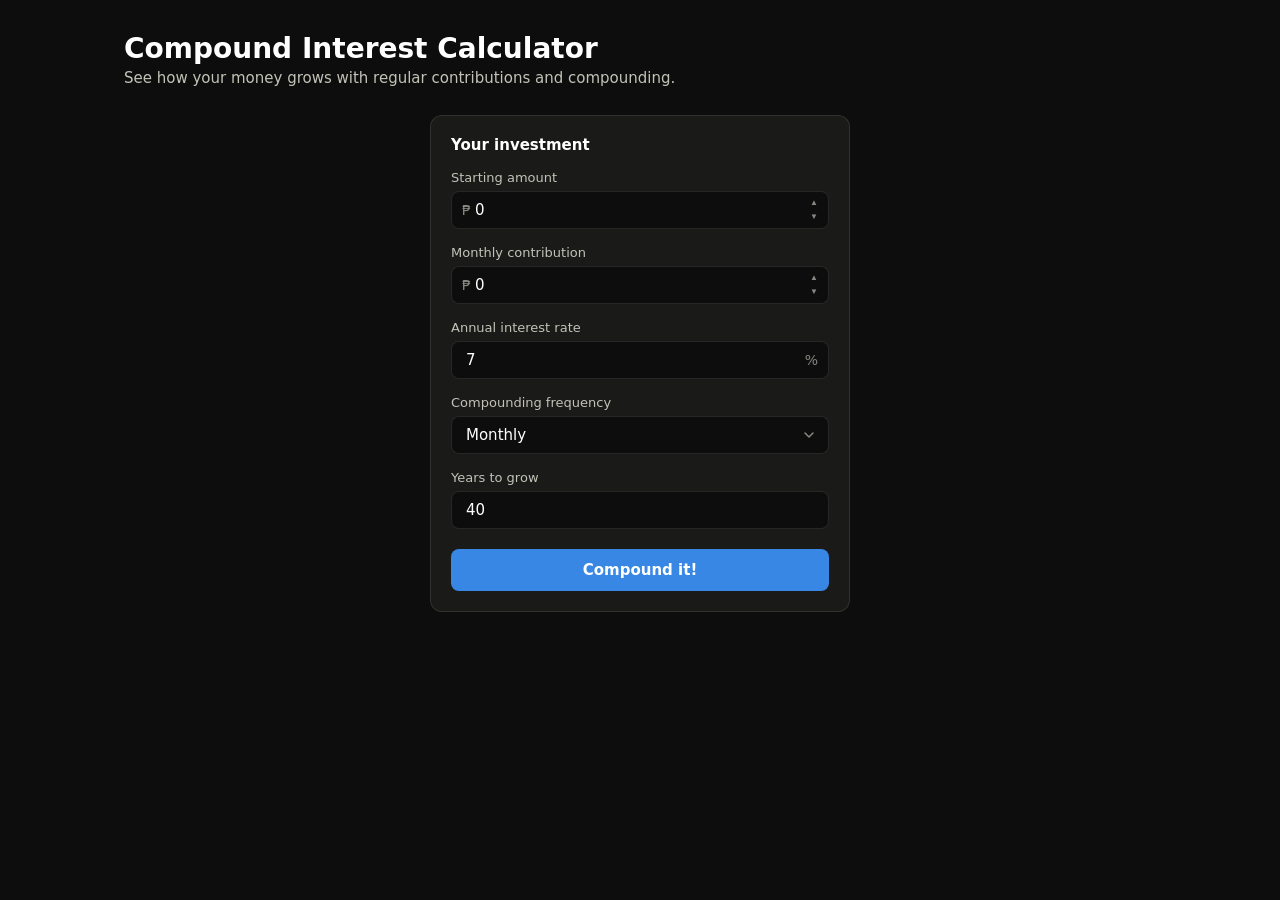
<file: index.html>
<!doctype html>
<html lang="en">
<head>
<meta charset="UTF-8" />
<meta name="viewport" content="width=device-width, initial-scale=1.0" />
<title>Compound Interest Calculator</title>
<link rel="stylesheet" href="style.css" />
</head>
<body>
<div class="app">

  <header class="app-header">
    <h1>Compound Interest Calculator</h1>
    <p class="subtitle">See how your money grows with regular contributions and compounding.</p>
  </header>

  <div class="layout">

    <form class="inputs-card" id="inputs-form" autocomplete="off">
      <h2 class="card-title">Your investment</h2>

      <label class="field">
        <span class="field-label">Starting amount</span>
        <div class="field-input">
          <span class="prefix">₱</span>
          <input type="text" id="principal" value="0" inputmode="decimal" />
          <div class="stepper">
            <button type="button" class="stepper-btn" data-target="principal" data-dir="1" aria-label="Increase by 1,000" tabindex="-1">▲</button>
            <button type="button" class="stepper-btn" data-target="principal" data-dir="-1" aria-label="Decrease by 1,000" tabindex="-1">▼</button>
          </div>
        </div>
      </label>

      <label class="field">
        <span class="field-label">Monthly contribution</span>
        <div class="field-input">
          <span class="prefix">₱</span>
          <input type="text" id="contribution" value="0" inputmode="decimal" />
          <div class="stepper">
            <button type="button" class="stepper-btn" data-target="contribution" data-dir="1" aria-label="Increase by 1,000" tabindex="-1">▲</button>
            <button type="button" class="stepper-btn" data-target="contribution" data-dir="-1" aria-label="Decrease by 1,000" tabindex="-1">▼</button>
          </div>
        </div>
      </label>

      <label class="field">
        <span class="field-label">Annual interest rate</span>
        <div class="field-input">
          <input type="number" id="rate" min="0" step="1" value="7" inputmode="decimal" />
          <span class="suffix">%</span>
        </div>
      </label>

      <label class="field">
        <span class="field-label">Compounding frequency</span>
        <div class="field-input">
          <select id="frequency">
            <option value="1">Annually</option>
            <option value="2">Semi-annually</option>
            <option value="4">Quarterly</option>
            <option value="12" selected>Monthly</option>
            <option value="365">Daily</option>
          </select>
        </div>
      </label>

      <label class="field">
        <span class="field-label">Years to grow</span>
        <div class="field-input">
          <input type="number" id="years" min="0" max="60" step="1" value="40" inputmode="numeric" />
        </div>
      </label>

      <button class="compound-btn" id="compound-btn" type="submit">Compound it!</button>

    </form>

    <div class="results" id="results" hidden>

      <div class="stat-tiles">
        <div class="stat-tile hero">
          <span class="stat-label">Final balance</span>
          <span class="stat-value" id="stat-balance">$0</span>
        </div>
        <div class="stat-tile">
          <span class="stat-label">Total contributed</span>
          <span class="stat-value" id="stat-contributed">$0</span>
        </div>
        <div class="stat-tile">
          <span class="stat-label">Total interest earned</span>
          <span class="stat-value" id="stat-interest">$0</span>
        </div>
      </div>

      <div class="chart-card viz-root">
        <div class="chart-header">
          <h2 class="card-title">Growth over time</h2>
          <ul class="legend" id="legend">
            <li><span class="legend-swatch" data-series="1"></span>Contributions</li>
            <li><span class="legend-swatch" data-series="2"></span>Interest earned</li>
          </ul>
        </div>

        <div class="chart-wrap">
          <svg id="chart" viewBox="0 0 800 480" preserveAspectRatio="xMidYMid meet" role="img" aria-label="Balance growth over time, split into contributions and interest earned"></svg>
        </div>

        <div class="point-panel" id="point-panel">
          <div class="point-year" id="tooltip-year"></div>
          <div class="tooltip-row">
            <span class="tooltip-key" data-series="1"></span>
            <span class="tooltip-label">Total invested</span>
            <span class="tooltip-value" id="tooltip-contrib"></span>
          </div>
          <div class="tooltip-row">
            <span class="tooltip-key" data-series="2"></span>
            <span class="tooltip-label">Interest earned</span>
            <span class="tooltip-value" id="tooltip-interest"></span>
          </div>
          <div class="tooltip-row tooltip-total">
            <span class="tooltip-label">Balance</span>
            <span class="tooltip-value" id="tooltip-balance"></span>
          </div>
        </div>

        <blockquote class="quote">
          <p>&ldquo;Compound interest is the eighth wonder of the world. He who understands it, earns it&hellip; he who doesn&rsquo;t&hellip; pays it.&rdquo;</p>
          <cite>&mdash; Albert Einstein</cite>
        </blockquote>

        <button class="table-toggle" id="table-toggle" type="button" aria-expanded="false">Show year-by-year table</button>

        <div class="table-wrap" id="table-wrap" hidden>
          <table id="data-table">
            <thead>
              <tr>
                <th scope="col">Year</th>
                <th scope="col">Contributions</th>
                <th scope="col">Interest earned</th>
                <th scope="col">Ending balance</th>
              </tr>
            </thead>
            <tbody id="data-table-body"></tbody>
          </table>
        </div>
      </div>

      <div class="freedom-card viz-root">
        <span class="freedom-label">Monthly Passive Income</span>
        <div class="reveal-zone" id="reveal-tile">
          <span class="stat-value reveal-value" id="stat-passive-income">Tap to reveal</span>
          <span class="reveal-hint" id="reveal-hint">🤑 Tap to see your monthly income 🤑</span>
        </div>
        <p class="freedom-copy" id="freedom-copy" hidden>Using the 4% rule, here's how much passive income your final balance could pay you every month - without ever touching the principal.</p>
        <div class="freedom-reveal-content" id="freedom-reveal-content" hidden>
          <a class="compound-btn freedom-btn" href="freedom.html">Calculate Freedom Number</a>
        </div>
      </div>

    </div>

  </div>

</div>

<script src="script.js"></script>
</body>
</html>
</file>
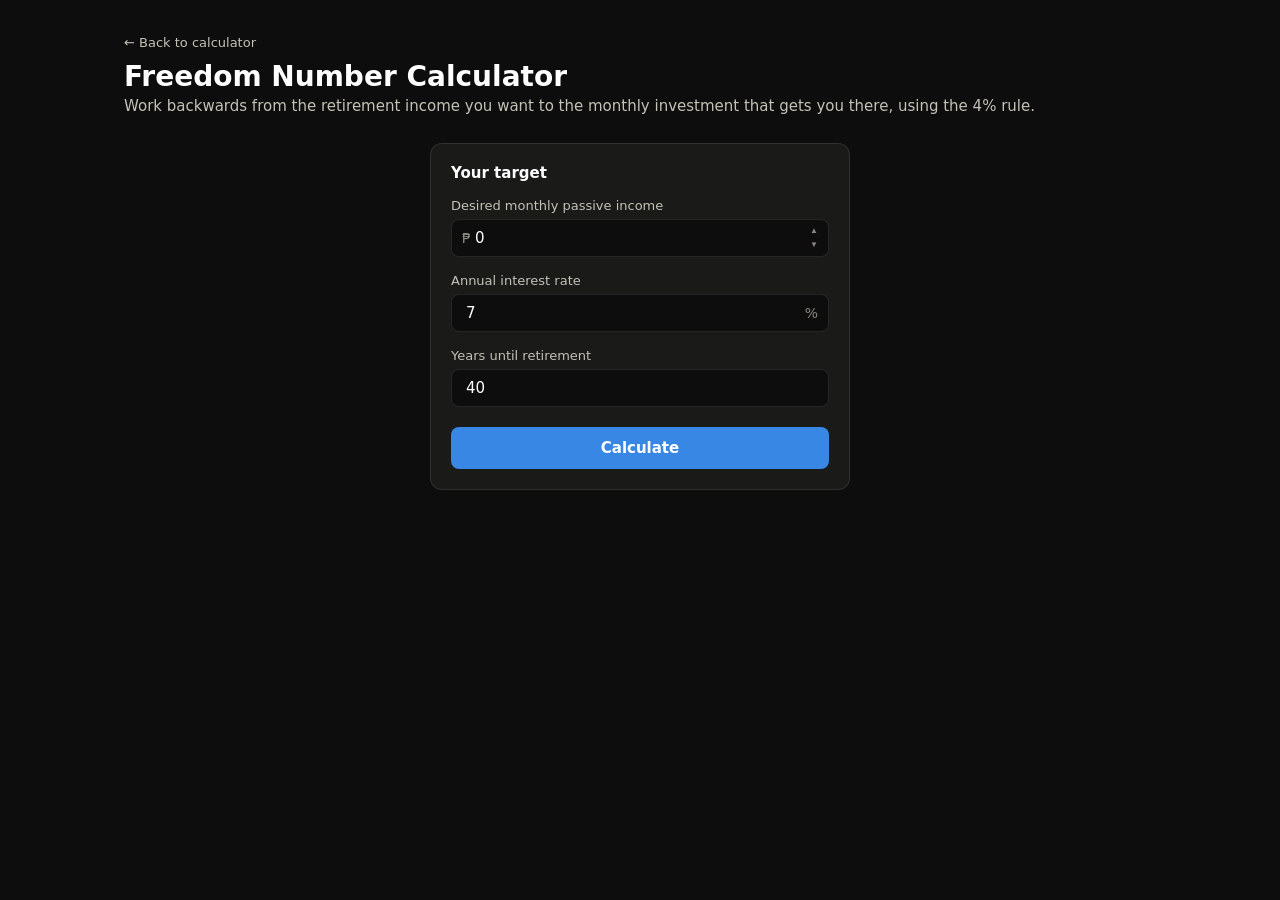
<file: freedom.html>
<!doctype html>
<html lang="en">
<head>
<meta charset="UTF-8" />
<meta name="viewport" content="width=device-width, initial-scale=1.0" />
<title>Freedom Number Calculator</title>
<link rel="stylesheet" href="style.css" />
</head>
<body>
<div class="app">

  <header class="app-header">
    <a class="back-link" href="index.html">&larr; Back to calculator</a>
    <h1>Freedom Number Calculator</h1>
    <p class="subtitle">Work backwards from the retirement income you want to the monthly investment that gets you there, using the 4% rule.</p>
  </header>

  <div class="layout freedom-layout" id="freedom-layout">

    <form class="inputs-card" id="inputs-form" autocomplete="off">
      <h2 class="card-title">Your target</h2>

      <label class="field">
        <span class="field-label">Desired monthly passive income</span>
        <div class="field-input">
          <span class="prefix">₱</span>
          <input type="text" id="target-income" value="0" inputmode="decimal" />
          <div class="stepper">
            <button type="button" class="stepper-btn" data-target="target-income" data-step="10000" data-dir="1" aria-label="Increase by 10,000" tabindex="-1">▲</button>
            <button type="button" class="stepper-btn" data-target="target-income" data-step="10000" data-dir="-1" aria-label="Decrease by 10,000" tabindex="-1">▼</button>
          </div>
        </div>
      </label>

      <label class="field">
        <span class="field-label">Annual interest rate</span>
        <div class="field-input">
          <input type="number" id="rate" min="0" step="1" value="7" inputmode="decimal" />
          <span class="suffix">%</span>
        </div>
      </label>

      <label class="field">
        <span class="field-label">Years until retirement</span>
        <div class="field-input">
          <input type="number" id="years" min="1" max="60" step="1" value="40" inputmode="numeric" />
        </div>
      </label>

      <button class="compound-btn" id="calc-btn" type="submit">Calculate</button>

    </form>

    <div class="results" id="results" hidden>

      <div class="stat-tiles">
        <div class="stat-tile hero">
          <span class="stat-label">Monthly Investment Needed</span>
          <span class="stat-value" id="stat-required-monthly">₱0</span>
        </div>
        <div class="stat-tile">
          <span class="stat-label">Your Freedom Number</span>
          <div class="stat-value-edit">
            <span class="prefix">₱</span>
            <input type="text" class="stat-value stat-value-input" id="stat-freedom-number" value="0" inputmode="decimal" />
          </div>
        </div>
      </div>

      <div class="chart-card">
        <p class="freedom-copy" id="explainer"></p>
      </div>

    </div>

  </div>

</div>

<script src="freedom.js"></script>
</body>
</html>
</file>
<file: style.css>
:root {
  --page: #0d0d0d;
  --surface-1: #1a1a19;
  --text-primary: #ffffff;
  --text-secondary: #c3c2b7;
  --text-muted: #898781;
  --gridline: #2c2c2a;
  --baseline: #383835;
  --border: rgba(255, 255, 255, 0.10);
  --series-1: #3987e5; /* contributions - blue */
  --series-2: #199e70; /* interest - aqua */
}

* { box-sizing: border-box; }

body {
  margin: 0;
  background: var(--page);
  color: var(--text-primary);
  font-family: system-ui, -apple-system, "Segoe UI", sans-serif;
}

.app {
  max-width: 1080px;
  margin: 0 auto;
  padding: 32px 24px 64px;
}

.app-header h1 {
  font-size: 28px;
  margin: 0 0 4px;
}

.back-link {
  display: inline-block;
  color: var(--text-secondary);
  font-size: 13px;
  text-decoration: none;
  margin-bottom: 10px;
}

.back-link:hover {
  color: var(--series-1);
}

.subtitle {
  color: var(--text-secondary);
  margin: 0 0 28px;
  font-size: 15px;
}

.layout {
  display: flex;
  flex-direction: column;
  gap: 20px;
}

@media (min-width: 760px) {
  .freedom-layout.revealed {
    display: grid;
    grid-template-columns: 420px 420px;
    grid-template-areas:
      "form stats"
      "form explain";
    align-items: start;
    gap: 20px;
    max-width: 860px;
    margin: 0 auto;
  }

  .freedom-layout.revealed .inputs-card {
    grid-area: form;
    margin: 0;
  }

  .freedom-layout.revealed #results {
    display: contents;
  }

  .freedom-layout.revealed .stat-tiles {
    grid-area: stats;
    align-self: stretch;
  }

  .freedom-layout.revealed .chart-card {
    grid-area: explain;
  }
}

.freedom-layout .stat-tiles {
  grid-template-columns: 1fr;
}

.freedom-layout .stat-tile {
  text-align: center;
  align-items: center;
}

.card-title {
  font-size: 15px;
  font-weight: 600;
  margin: 0 0 16px;
  color: var(--text-primary);
}

.inputs-card, .chart-card, .freedom-card {
  background: var(--surface-1);
  border: 1px solid var(--border);
  border-radius: 12px;
  padding: 20px;
}

.inputs-card {
  max-width: 420px;
  width: 100%;
  margin: 0 auto;
}

.field {
  display: block;
  margin-bottom: 16px;
}

.field-label {
  display: block;
  font-size: 13px;
  color: var(--text-secondary);
  margin-bottom: 6px;
}

.field-input {
  display: flex;
  align-items: center;
  border: 1px solid var(--border);
  border-radius: 8px;
  background: var(--page);
  padding: 0 10px;
}

.field-input input,
.field-input select {
  border: none;
  background: transparent;
  font-size: 15px;
  color: var(--text-primary);
  padding: 9px 4px;
  width: 100%;
  font-family: inherit;
}

.field-input select {
  appearance: none;
  -webkit-appearance: none;
  -moz-appearance: none;
  padding-right: 22px;
  background-image: url("data:image/svg+xml,%3Csvg xmlns='http://www.w3.org/2000/svg' width='10' height='6' viewBox='0 0 10 6'%3E%3Cpath d='M1 1l4 4 4-4' fill='none' stroke='%23898781' stroke-width='1.5' stroke-linecap='round' stroke-linejoin='round'/%3E%3C/svg%3E");
  background-repeat: no-repeat;
  background-position: right 4px center;
}

.field-input input:focus,
.field-input select:focus {
  outline: none;
}

.field-input:focus-within {
  border-color: var(--series-1);
}

.field-input .prefix,
.field-input .suffix {
  color: var(--text-muted);
  font-size: 14px;
}

.stepper {
  display: flex;
  flex-direction: column;
  margin: 0 -6px 0 2px;
}

.stepper-btn {
  border: none;
  background: transparent;
  color: var(--text-muted);
  font-size: 8px;
  line-height: 1;
  padding: 3px 6px;
  cursor: pointer;
}

.stepper-btn:hover {
  color: var(--series-1);
}

.field-hint {
  font-size: 12px;
  color: var(--text-muted);
  margin: -10px 0 0;
}

.compound-btn {
  width: 100%;
  margin-top: 4px;
  background: var(--series-1);
  border: none;
  color: #fff;
  border-radius: 8px;
  padding: 12px 14px;
  font-size: 15px;
  font-weight: 600;
  cursor: pointer;
  font-family: inherit;
}

.compound-btn:hover {
  filter: brightness(1.08);
}

.compound-btn:active {
  filter: brightness(0.95);
}

.freedom-btn {
  display: block;
  text-align: center;
  text-decoration: none;
  box-sizing: border-box;
}

.freedom-card {
  text-align: center;
}

.freedom-copy {
  color: var(--text-secondary);
  font-size: 14px;
  line-height: 1.5;
  margin: 8px 0 18px;
}

.reveal-zone {
  display: flex;
  flex-direction: column;
  align-items: center;
  gap: 6px;
  margin-top: 9px;
  margin-bottom: 18px;
  cursor: pointer;
}

.reveal-zone.revealed {
  cursor: default;
}

.freedom-label {
  display: block;
  font-size: 15px;
  font-weight: 700;
  color: var(--text-primary);
}

.reveal-value {
  display: block;
  width: 100%;
  text-align: center;
  font-size: 34px;
  font-weight: 600;
  font-variant-numeric: proportional-nums;
  color: var(--text-muted);
}

.reveal-zone.revealed .reveal-value {
  font-size: 52px;
  font-weight: 800;
  background: linear-gradient(135deg, var(--series-2), #f5c542);
  -webkit-background-clip: text;
  background-clip: text;
  -webkit-text-fill-color: transparent;
  color: var(--text-primary);
  filter: drop-shadow(0 0 18px rgba(27, 175, 122, 0.35));
  animation: reveal-pop 0.4s ease;
}

.reveal-hint {
  font-size: 12px;
  color: var(--text-muted);
  animation: reveal-pulse 1.6s ease-in-out infinite;
}

@keyframes reveal-pop {
  0% { transform: scale(0.85); opacity: 0; }
  60% { transform: scale(1.06); opacity: 1; }
  100% { transform: scale(1); }
}

@keyframes reveal-pulse {
  0%, 100% { opacity: 0.55; }
  50% { opacity: 1; }
}

.results {
  display: flex;
  flex-direction: column;
  gap: 16px;
}

.results[hidden] {
  display: none;
}

.stat-tiles {
  display: grid;
  grid-template-columns: repeat(3, 1fr);
  gap: 16px;
}

@media (max-width: 560px) {
  .stat-tiles { grid-template-columns: 1fr; }
}

.stat-tile {
  background: var(--surface-1);
  border: 1px solid var(--border);
  border-radius: 12px;
  padding: 16px 18px;
  display: flex;
  flex-direction: column;
  gap: 6px;
}

.stat-tile[hidden] {
  display: none;
}

.stat-label {
  font-size: 13px;
  color: var(--text-secondary);
}

.stat-value {
  font-size: 22px;
  font-weight: 600;
  font-variant-numeric: proportional-nums;
}

.stat-tile.hero .stat-value {
  font-size: 34px;
  color: var(--text-primary);
}

.stat-value-edit {
  display: flex;
  align-items: baseline;
  gap: 3px;
}

.stat-value-edit .prefix {
  color: var(--text-muted);
  font-size: 22px;
}

.stat-value-input {
  border: none;
  background: transparent;
  color: var(--text-primary);
  font-family: inherit;
  padding: 0;
  width: 2ch;
  text-align: center;
}

.stat-value-input:focus {
  outline: none;
}

.chart-header {
  display: flex;
  align-items: center;
  justify-content: space-between;
  margin-bottom: 12px;
  flex-wrap: wrap;
  gap: 8px;
}

.chart-header .card-title { margin: 0; }

.legend {
  list-style: none;
  display: flex;
  gap: 16px;
  margin: 0;
  padding: 0;
  font-size: 13px;
  color: var(--text-secondary);
}

.legend li {
  display: flex;
  align-items: center;
  gap: 6px;
}

.legend-swatch,
.tooltip-key {
  width: 10px;
  height: 10px;
  border-radius: 2px;
  display: inline-block;
}

.legend-swatch[data-series="1"],
.tooltip-key[data-series="1"] { background: var(--series-1); }
.legend-swatch[data-series="2"],
.tooltip-key[data-series="2"] { background: var(--series-2); }

.chart-wrap {
  position: relative;
}

#chart {
  width: 100%;
  aspect-ratio: 800 / 480;
  height: auto;
  display: block;
}

.gridline { stroke: var(--gridline); stroke-width: 1; shape-rendering: crispEdges; }
.axis-line { stroke: var(--baseline); stroke-width: 1; shape-rendering: crispEdges; }
.axis-label { fill: var(--text-muted); font-size: 11px; }
.area-1 { fill: var(--series-1); fill-opacity: 0.12; }
.area-2 { fill: var(--series-2); fill-opacity: 0.12; }
.line-1 { stroke: var(--series-1); stroke-width: 2; fill: none; stroke-linejoin: round; stroke-linecap: round; }
.line-2 { stroke: var(--series-2); stroke-width: 2; fill: none; stroke-linejoin: round; stroke-linecap: round; }
.crosshair { stroke: var(--baseline); stroke-width: 1; shape-rendering: crispEdges; pointer-events: none; }
.dot-ring { fill: var(--surface-1); pointer-events: none; }
.dot-1 { fill: var(--series-1); pointer-events: none; }
.dot-2 { fill: var(--series-2); pointer-events: none; }
.marker-1 { fill: var(--surface-1); stroke: var(--series-1); stroke-width: 1.5; pointer-events: none; }
.marker-2 { fill: var(--surface-1); stroke: var(--series-2); stroke-width: 1.5; pointer-events: none; }

.point-panel {
  margin-top: 14px;
  background: var(--page);
  border: 1px solid var(--border);
  border-radius: 8px;
  padding: 12px 14px;
  font-size: 13px;
}

.point-year {
  font-weight: 600;
  margin-bottom: 6px;
  color: var(--text-primary);
}

.tooltip-row {
  display: flex;
  align-items: center;
  gap: 6px;
  padding: 2px 0;
}

.tooltip-label {
  color: var(--text-secondary);
  flex: 1;
}

.tooltip-value {
  font-weight: 600;
  color: var(--text-primary);
  font-variant-numeric: tabular-nums;
}

.tooltip-total {
  border-top: 1px solid var(--gridline);
  margin-top: 4px;
  padding-top: 6px;
}

.quote {
  margin: 18px 0 0;
  padding: 14px 0 0;
  border-top: 1px solid var(--gridline);
  text-align: center;
}

.quote p {
  margin: 0 0 6px;
  font-size: 15px;
  font-style: italic;
  color: var(--text-secondary);
  line-height: 1.5;
}

.quote cite {
  font-size: 13px;
  font-style: normal;
  color: var(--text-muted);
}

.table-toggle {
  margin-top: 14px;
  background: transparent;
  border: 1px solid var(--border);
  color: var(--text-primary);
  border-radius: 8px;
  padding: 8px 14px;
  font-size: 13px;
  cursor: pointer;
  font-family: inherit;
}

.table-toggle:hover {
  border-color: var(--series-1);
}

.table-wrap {
  margin-top: 14px;
  max-height: 320px;
  overflow-y: auto;
  border: 1px solid var(--border);
  border-radius: 8px;
  scrollbar-width: thin;
  scrollbar-color: var(--baseline) transparent;
}

.table-wrap::-webkit-scrollbar {
  width: 9px;
}

.table-wrap::-webkit-scrollbar-track {
  background: transparent;
}

.table-wrap::-webkit-scrollbar-thumb {
  background: var(--baseline);
  border-radius: 5px;
  border: 2px solid var(--surface-1);
}

.table-wrap::-webkit-scrollbar-thumb:hover {
  background: var(--text-muted);
}

table {
  width: 100%;
  border-collapse: collapse;
  font-size: 13px;
}

th, td {
  text-align: right;
  padding: 8px 12px;
  font-variant-numeric: tabular-nums;
  white-space: nowrap;
}

th:first-child, td:first-child { text-align: left; font-variant-numeric: normal; }

thead th {
  position: sticky;
  top: 0;
  background: var(--surface-1);
  color: var(--text-secondary);
  font-weight: 600;
  border-bottom: 1px solid var(--gridline);
}

tbody tr:nth-child(even) {
  background: rgba(128,128,128,0.04);
}
</file>
